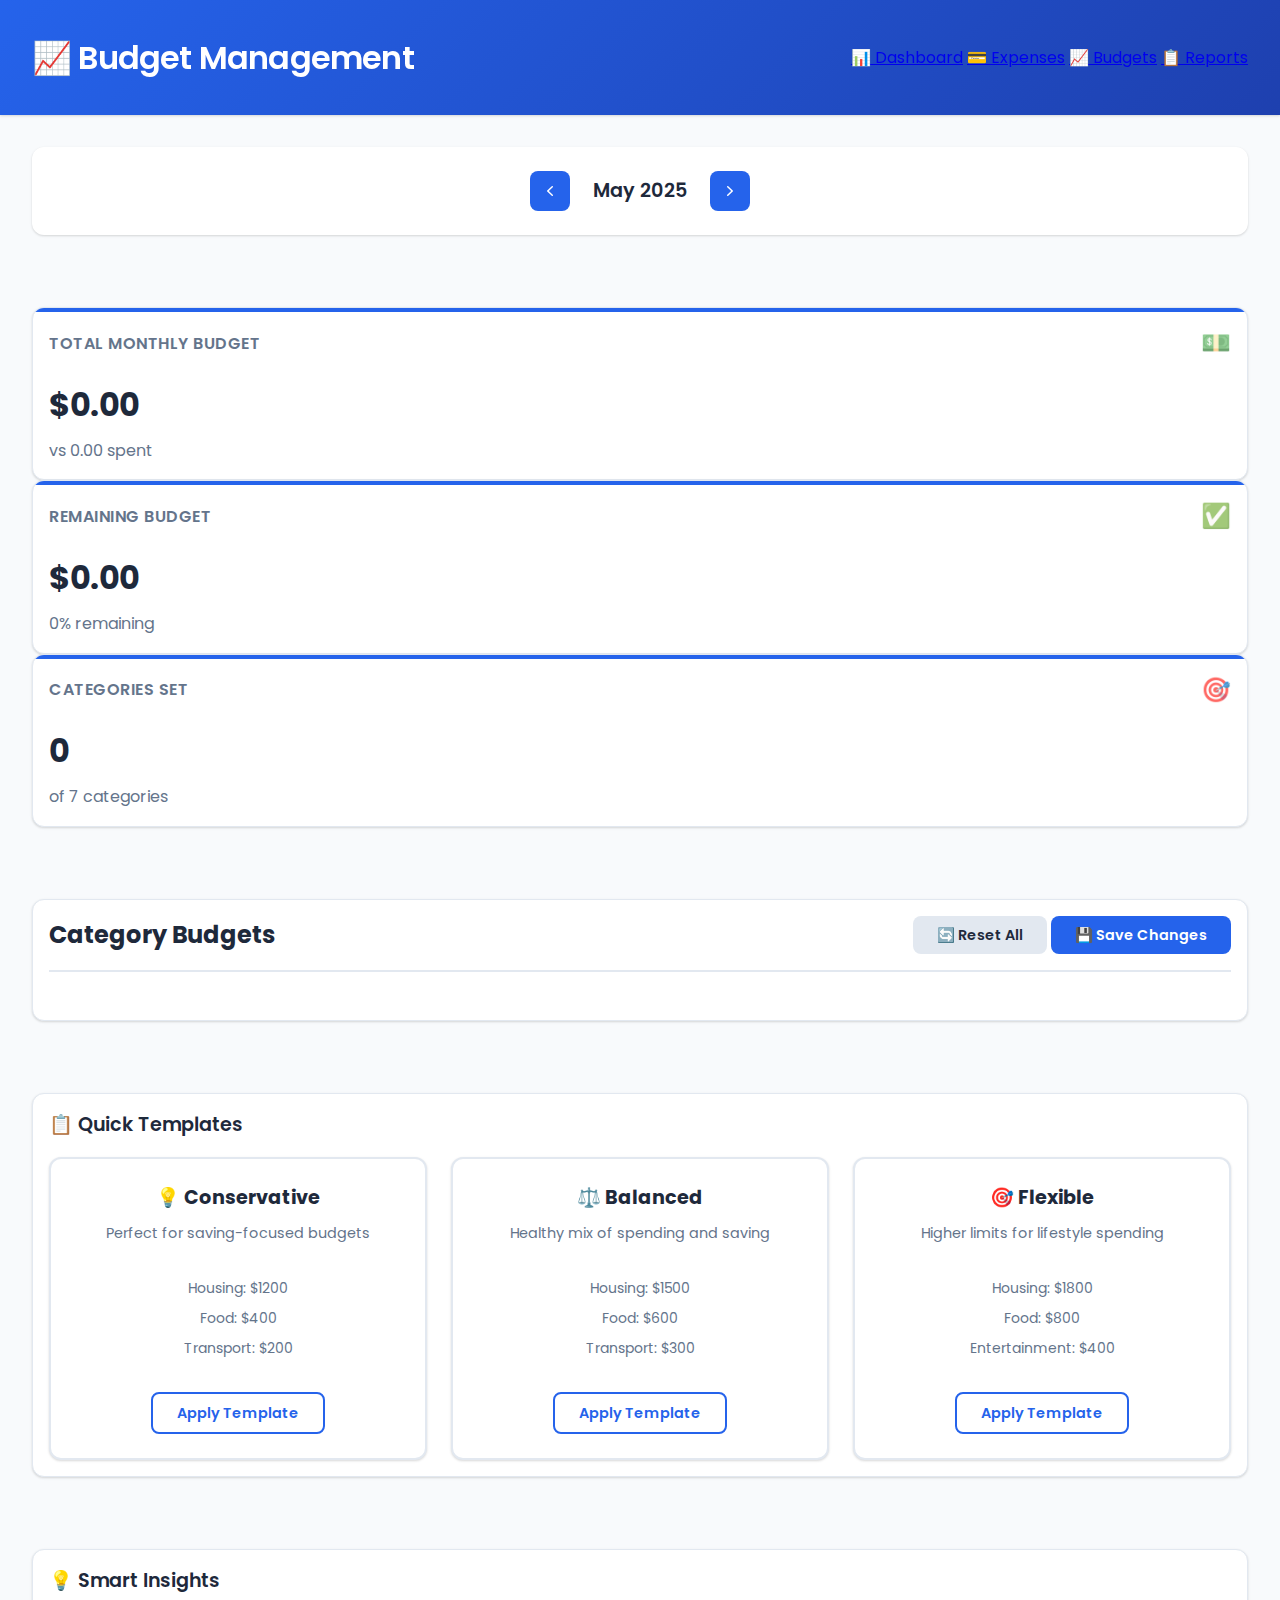
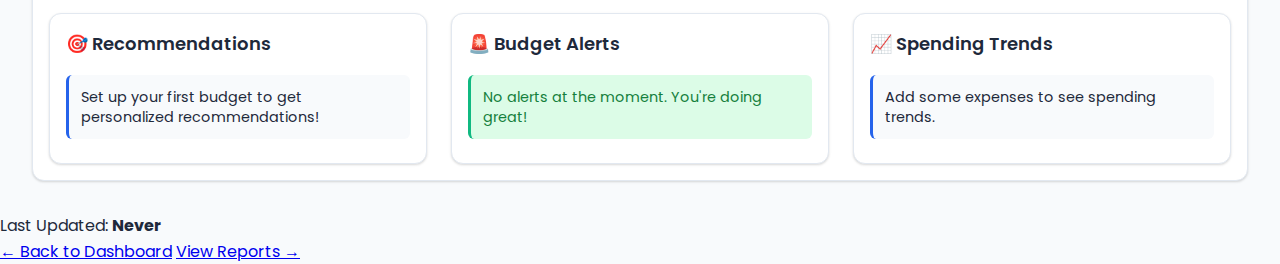
<file: budgets.html>
<!DOCTYPE html>
<html lang="en">
<head>
    <meta charset="UTF-8">
    <meta name="viewport" content="width=device-width, initial-scale=1.0">
    <title>Budget Management - Financial Dashboard</title>
    <link rel="stylesheet" href="styles/index.css">
    <script type="module" src="js/budgets.js"></script>
</head>
<body>
    <header>
        <div class="header-content">
            <h1 class="header-title">📈 Budget Management</h1>
            <nav class="main-nav">
                <a href="index.html" class="nav-link">📊 Dashboard</a>
                <a href="expenses.html" class="nav-link">💳 Expenses</a>
                <a href="budgets.html" class="nav-link active">📈 Budgets</a>
                <a href="reports.html" class="nav-link">📋 Reports</a>
            </nav>
        </div>
    </header>

    <main class="container budgets-layout">
        <!-- Month Selection -->
        <section class="month-navigation mb-4">
            <div class="flex-center gap-2">
                <button class="month-nav-btn" id="prev-month">
                    <svg width="20" height="20" viewBox="0 0 20 20" fill="currentColor">
                        <path fill-rule="evenodd" d="M12.79 5.23a.75.75 0 01-.02 1.06L8.832 10l3.938 3.71a.75.75 0 11-1.04 1.08l-4.5-4.25a.75.75 0 010-1.08l4.5-4.25a.75.75 0 011.06.02z" clip-rule="evenodd" />
                    </svg>
                </button>
                <h3 class="current-month-display" id="current-month-display">May 2025</h3>
                <button class="month-nav-btn" id="next-month">
                    <svg width="20" height="20" viewBox="0 0 20 20" fill="currentColor">
                    <path fill-rule="evenodd" d="M7.21 14.77a.75.75 0 01.02-1.06L11.168 10 7.23 6.29a.75.75 0 111.04-1.08l4.5 4.25a.75.75 0 010 1.08l-4.5 4.25a.75.75 0 01-1.06-.02z" clip-rule="evenodd" />
                </svg>
                </button>
            </div>
        </section>
        <!-- Budget Overview Cards -->
        <section class="overview-grid mb-4">
            <div class="card card-accent">
                <div class="card-header">
                    <h3 class="card-title">Total Monthly Budget</h3>
                    <span class="card-icon text-success">💵</span>
                </div>
                <div class="card-value" id="total-budget">$0.00</div>
                <div class="text-secondary">vs <span id="total-spent-comparison">0.00</span> spent</div>
            </div>

            <div class="card card-accent">
                <div class="card-header">
                    <h3 class="card-title">Remaining Budget</h3>
                    <span class="card-icon text-success">✅</span>
                </div>
                <div class="card-value text-success" id="remaining-budget">$0.00</div>
                <div class="text-secondary" id="remaining-percentage">0% remaining</div>
            </div>

            <div class="card card-accent">
                <div class="card-header">
                    <h3 class="card-title">Categories Set</h3>
                    <span class="card-icon">🎯</span>
                </div>
                <div class="card-value" id="active-categories">0</div>
                <div class="text-secondary">of 7 categories</div>
            </div>
        </section>

        <!-- Budget Categories Management -->
        <section class="card mb-4">
            <div class="section-header">
                <h2 class="section-title">Category Budgets</h2>
                <div class="section-actions">
                    <button class="btn btn-secondary" id="reset-all-btn">🔄 Reset All</button>
                    <button class="btn btn-primary" id="save-budgets-btn">💾 Save Changes</button>
                </div>
            </div>

            <div class="grid grid-auto budget-grid" id="budget-grid">
                <!-- Budget items will be dynamically generated -->
            </div>
        </section>

        <!-- Budget Templates -->
        <section class="card mb-4">
            <h2 class="section-title">📋 Quick Templates</h2>
            <div class="template-cards grid-3">
                <div class="template-card card" data-template="conservative">
                    <h3 class="text-lg font-semibold">💡 Conservative</h3>
                    <p class="text-secondary mb-2">Perfect for saving-focused budgets</p>
                    <div class="template-preview p-2 mb-2">
                        <div class="text-sm text-secondary">Housing: $1200</div>
                        <div class="text-sm text-secondary">Food: $400</div>
                        <div class="text-sm text-secondary">Transport: $200</div>
                    </div>
                    <button class="btn btn-outline">Apply Template</button>
                </div>

                <div class="template-card card" data-template="balanced">
                    <h3 class="text-lg font-semibold">⚖️ Balanced</h3>
                    <p class="text-secondary mb-2">Healthy mix of spending and saving</p>
                    <div class="template-preview p-2 mb-2">
                        <div class="text-sm text-secondary">Housing: $1500</div>
                        <div class="text-sm text-secondary">Food: $600</div>
                        <div class="text-sm text-secondary">Transport: $300</div>
                    </div>
                    <button class="btn btn-outline">Apply Template</button>
                </div>

                <div class="template-card card" data-template="flexible">
                    <h3 class="text-lg font-semibold">🎯 Flexible</h3>
                    <p class="text-secondary mb-2">Higher limits for lifestyle spending</p>
                    <div class="template-preview p-2 mb-2">
                        <div class="text-sm text-secondary">Housing: $1800</div>
                        <div class="text-sm text-secondary">Food: $800</div>
                        <div class="text-sm text-secondary">Entertainment: $400</div>
                    </div>
                    <button class="btn btn-outline">Apply Template</button>
                </div>
            </div>
        </section>

        <!-- Budget Alerts & Recommendations -->
        <section class="card">
            <h2 class="section-title">💡 Smart Insights</h2>
            <div class="analysis-grid">
                <div class="card">
                    <h3 class="text-lg font-semibold mb-2">🎯 Recommendations</h3>
                    <div class="insight-content" id="recommendations">
                        <div class="insight-item">Set up your first budget to get personalized recommendations!</div>
                    </div>
                </div>

                <div class="card">
                    <h3 class="text-lg font-semibold mb-2">🚨 Budget Alerts</h3>
                    <div class="insight-content" id="budget-alerts">
                        <div class="insight-item success">No alerts at the moment. You're doing great!</div>
                    </div>
                </div>

                <div class="card">
                    <h3 class="text-lg font-semibold mb-2">📈 Spending Trends</h3>
                    <div class="insight-content" id="spending-trends">
                        <div class="insight-item">Add some expenses to see spending trends.</div>
                    </div>
                </div>
            </div>
        </section>
    </main>

    <!-- Status Message -->
    <div class="notification" id="status-message" style="display: none;"></div>

    <!-- Template Confirmation Modal -->
    <div class="modal" id="template-modal" style="display: none;">
        <div class="modal-content">
            <h3>📋 Apply Budget Template</h3>
            <p>This will replace your current budget settings. Are you sure you want to continue?</p>
            <div class="modal-actions">
                <button class="btn btn-secondary" onclick="closeTemplateModal()">Cancel</button>
                <button class="btn btn-primary" id="confirm-template">Apply Template</button>
            </div>
        </div>
    </div>

    <footer>
        <div class="footer-content">
            <div class="footer-stats">
                <span>Last Updated: <strong id="last-updated">Never</strong></span>
            </div>
            <div class="footer-links">
                <a href="index.html">← Back to Dashboard</a>
                <a href="reports.html">View Reports →</a>
            </div>
        </div>
    </footer>
</body>
</html>
</file>
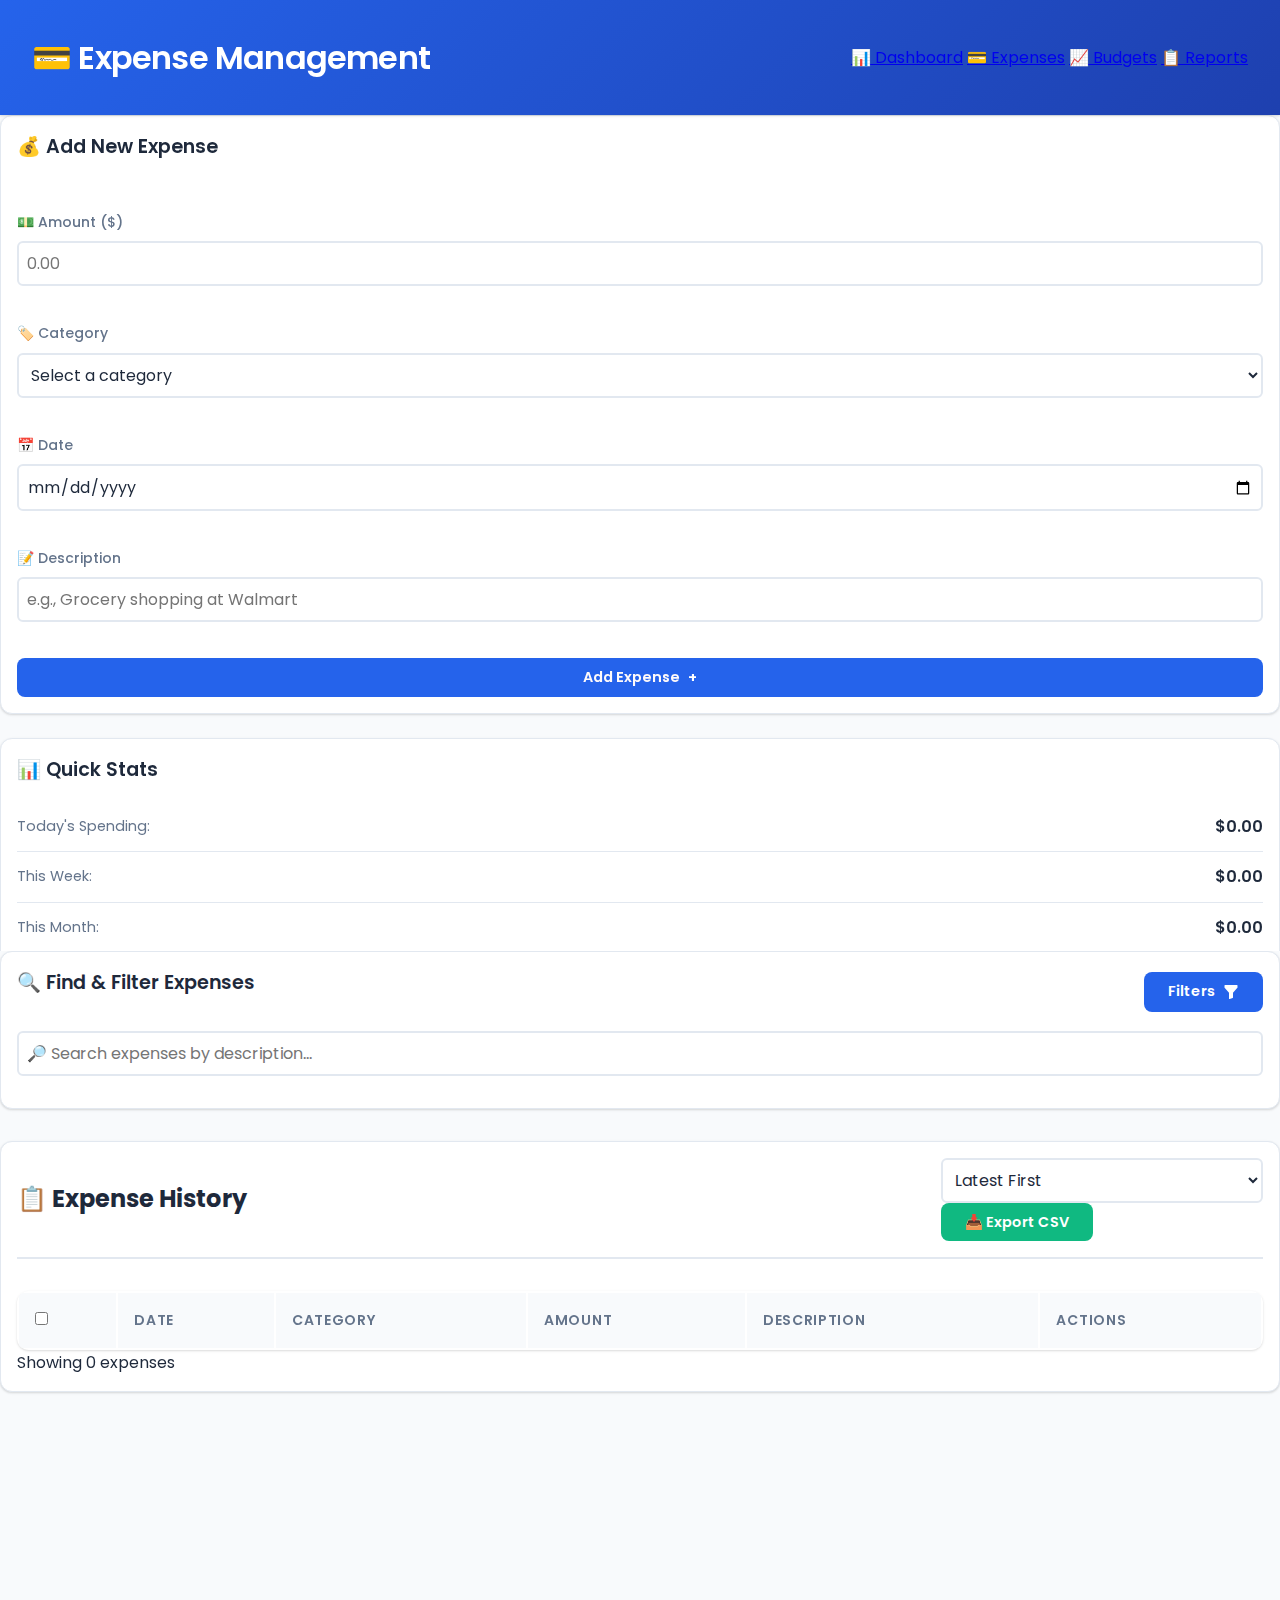
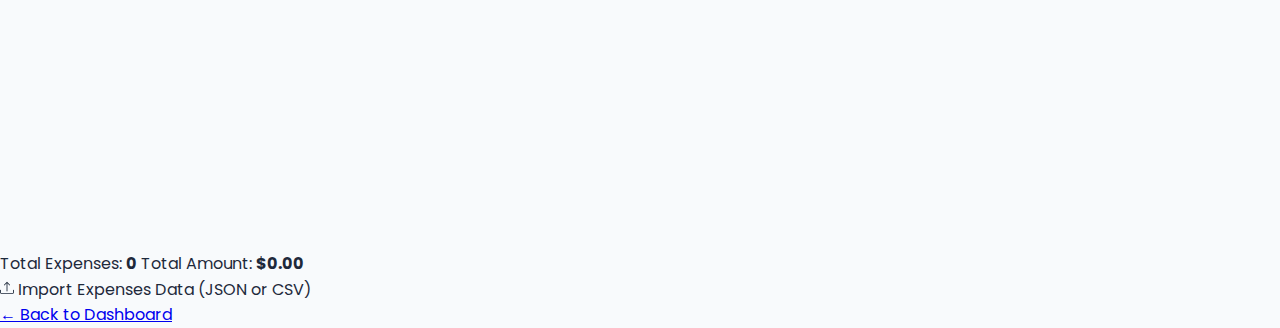
<file: expenses.html>
<!DOCTYPE html>
<html lang="en">
<head>
    <meta charset="UTF-8">
    <meta name="viewport" content="width=device-width, initial-scale=1.0">
    <title>Expense Management</title>
    <link rel="stylesheet" href="styles/index.css">
    <script type="module" src="js/expenses.js"></script>
</head>
<body>
    <header>
        <div class="header-content">
            <h1 class="header-title">💳 Expense Management</h1>
            <nav class="main-nav">
                <a href="index.html" class="nav-link">📊 Dashboard</a>
                <a href="expenses.html" class="nav-link active">💳 Expenses</a>
                <a href="budgets.html" class="nav-link">📈 Budgets</a>
                <a href="reports.html" class="nav-link">📋 Reports</a>
            </nav>
        </div>
    </header>

    <main class="expenses-layout">
        <!-- Add New Expense Form -->
        <aside class="sidebar">
            <div class="card">
                <form class="form" id="new-entry-form">
                    <div class="flex-between mb-2">
                        <h3 class="section-title new-expense-heading">💰 Add New Expense</h3>
                        <button type="button" class="btn-icon delete" id="close-form" style="display: none;">✕</button>
                    </div>
                    
                    <div class="form-group">
                        <label for="amount">💵 Amount ($)</label>
                        <input class="form-input" id="amount" name="amount" type="number" step="0.01" min="0" max="100000" placeholder="0.00" required/>
                    </div>
                    
                    <div class="form-group">
                        <label for="categories">🏷️ Category</label>
                        <select class="form-select" name="categories" id="categories" required>
                            <option value="">Select a category</option>
                        </select>
                    </div>
                    
                    <div class="form-group">
                        <label for="date">📅 Date</label>
                        <input class="form-input" type="date" name="date" id="date" required>
                    </div>
                    
                    <div class="form-group">
                        <label for="description">📝 Description</label>
                        <input class="form-input" type="text" name="description" id="description" placeholder="e.g., Grocery shopping at Walmart" required/>
                    </div>
                    
                    <button class="btn btn-primary btn-lg submit-button" type="submit">
                        <span class="btn-text">Add Expense</span>
                        <span>+</span>
                    </button>
                </form>
            </div>

            <!-- Quick Stats -->
            <div class="card">
                <h3 class="section-title">📊 Quick Stats</h3>
                <div class="stat-item">
                    <span class="stat-label">Today's Spending:</span>
                    <span class="stat-value" id="today-spending">$0.00</span>
                </div>
                <div class="stat-item">
                    <span class="stat-label">This Week:</span>
                    <span class="stat-value" id="week-spending">$0.00</span>
                </div>
                <div class="stat-item">
                    <span class="stat-label">This Month:</span>
                    <span class="stat-value" id="month-spending">$0.00</span>
                </div>
            </div>
        </aside>

        <!-- Expenses Management -->
        <div class="main-content">
            <!-- Search and Filter Section -->
            <section class="card">
                <div class="flex-between mb-2">
                    <h2 class="section-title">🔍 Find & Filter Expenses</h2>
                    <button class="btn btn-primary btn-sm toggle-filters-btn" id="toggle-filters">
                        <span>Filters</span>
                        <svg width="16" height="16" fill="currentColor" viewBox="0 0 16 16">
                            <path d="M1.5 1.5A.5.5 0 0 1 2 1h12a.5.5 0 0 1 .5.5v2a.5.5 0 0 1-.128.334L10 8.692V13.5a.5.5 0 0 1-.342.474l-3 1A.5.5 0 0 1 6 14.5V8.692L1.628 3.834A.5.5 0 0 1 1.5 3.5v-2z"/>
                        </svg>
                    </button>
                </div>

                <div class="search-bar mb-2">
                    <input class="form-input" type="text" id="expense-search" placeholder="🔎 Search expenses by description..." />
                </div>

                <div class="filter-panel" id="filter-panel" style="display: none;">
                    <div class="filter-group">
                        <div class="form-group">
                            <label for="start-date">From Date</label>
                            <input class="form-input" type="date" id="start-date">
                        </div>
                        <div class="form-group">
                            <label for="end-date">To Date</label>
                            <input class="form-input" type="date" id="end-date">
                        </div>
                        <div class="form-group">
                            <label for="filter-category">Category</label>
                            <select class="form-select" id="filter-category">
                                <option value="">All Categories</option>
                            </select>
                        </div>
                        <div class="form-group">
                            <label for="min-amount">Min Amount ($)</label>
                            <input class="form-input" type="number" id="min-amount" placeholder="0" step="0.01">
                        </div>
                        <div class="form-group">
                            <label for="max-amount">Max Amount ($)</label>
                            <input class="form-input" type="number" id="max-amount" placeholder="1000" step="0.01">
                        </div>
                    </div>
                    <div class="flex gap-1 mt-2">
                        <button class="btn btn-primary" id="apply-filters">Apply Filters</button>
                        <button class="btn btn-secondary" id="clear-filters">Clear All</button>
                    </div>
                </div>
            </section>

            <!-- Expenses Table -->
            <section class="card">
                <div class="section-header">
                    <h2 class="section-title">📋 Expense History</h2>
                    <div class="section-actions">
                        <select id="sort-by" class="form-select">
                            <option value="date-desc">Latest First</option>
                            <option value="date-asc">Oldest First</option>
                            <option value="amount-desc">Highest Amount</option>
                            <option value="amount-asc">Lowest Amount</option>
                            <option value="category">By Category</option>
                        </select>
                        <button class="btn btn-danger btn-sm" id="bulk-delete" style="display: none;">
                            🗑️ Delete Selected
                        </button>
                        <button class="btn btn-success" onclick="exportExpenses()">
                            📥 Export CSV
                        </button>
                    </div>
                </div>

                <div class="table-container">
                    <table class="table expenses-table">
                        <thead>
                            <tr>
                                <th>
                                    <input type="checkbox" id="select-all" title="Select All">
                                </th>
                                <th>Date</th>
                                <th>Category</th>
                                <th>Amount</th>
                                <th>Description</th>
                                <th>Actions</th>
                            </tr>
                        </thead>
                        <tbody id="expenses-tbody">
                            <!-- Expenses will be populated here -->
                        </tbody>
                    </table>
                    
                    <div class="table-footer">
                        <div class="results-info">
                            <span id="results-count">Showing 0 expenses</span>
                        </div>
                        <div class="pagination" id="pagination">
                            <!-- Pagination will be added here if needed -->
                        </div>
                    </div>
                </div>

                <!-- Empty State -->
                <div class="empty-state" id="empty-state" style="display: none;">
                    <div class="empty-icon">📝</div>
                    <h3>No expenses found</h3>
                    <p>Start by adding your first expense using the form on the left.</p>
                    <button class="btn btn-primary" onclick="focusForm()">Add First Expense</button>
                </div>
            </section>
        </div>
    </main>

    <!-- Confirmation Modal -->
    <div class="modal" id="delete-modal" style="display: none;">
        <div class="modal-content">
            <h3>🗑️ Confirm Deletion</h3>
            <p>Are you sure you want to delete this expense? This action cannot be undone.</p>
            <div class="modal-actions">
                <button class="btn btn-secondary" onclick="closeModal()">Cancel</button>
                <button class="btn btn-danger" id="confirm-delete">Delete</button>
            </div>
        </div>
    </div>

    <footer>
    <div class="footer-content">
        <div class="footer-stats">
            <span>Total Expenses: <strong id="total-expenses-count">0</strong></span>
            <span>Total Amount: <strong id="total-expenses-amount">$0.00</strong></span>
        </div>
        <div class="footer-actions">
            <div class="expense-import-input ">
                <label for="footer-import-input" class="footer-action-btn" title="Import expenses from CSV or JSON">
                    <svg width="14" height="14" fill="currentColor" viewBox="0 0 16 16">
                        <path d="M.5 9.9a.5.5 0 0 1 .5.5v2.5a1 1 0 0 0 1 1h12a1 1 0 0 0 1-1v-2.5a.5.5 0 0 1 1 0v2.5a2 2 0 0 1-2 2H2a2 2 0 0 1-2-2v-2.5a.5.5 0 0 1 .5-.5z"/>
                        <path d="M7.646 1.146a.5.5 0 0 1 .708 0l3 3a.5.5 0 0 1-.708.708L8.5 2.707V11.5a.5.5 0 0 1-1 0V2.707L5.354 4.854a.5.5 0 1 1-.708-.708l3-3z"/>
                    </svg>
                    Import Expenses Data (JSON or CSV)
                </label>
                <input type="file" id="expense-import-input" accept=".csv,.json" style="display: none;">
            </div>
        </div>
        <div class="footer-links">
            <a href="index.html">← Back to Dashboard</a>
        </div>
    </div>
    
    <!-- Import Status Toast -->
    <div id="import-status" class="footer-toast" style="display: none;"></div>
</footer>
</body>
</html>
</file>
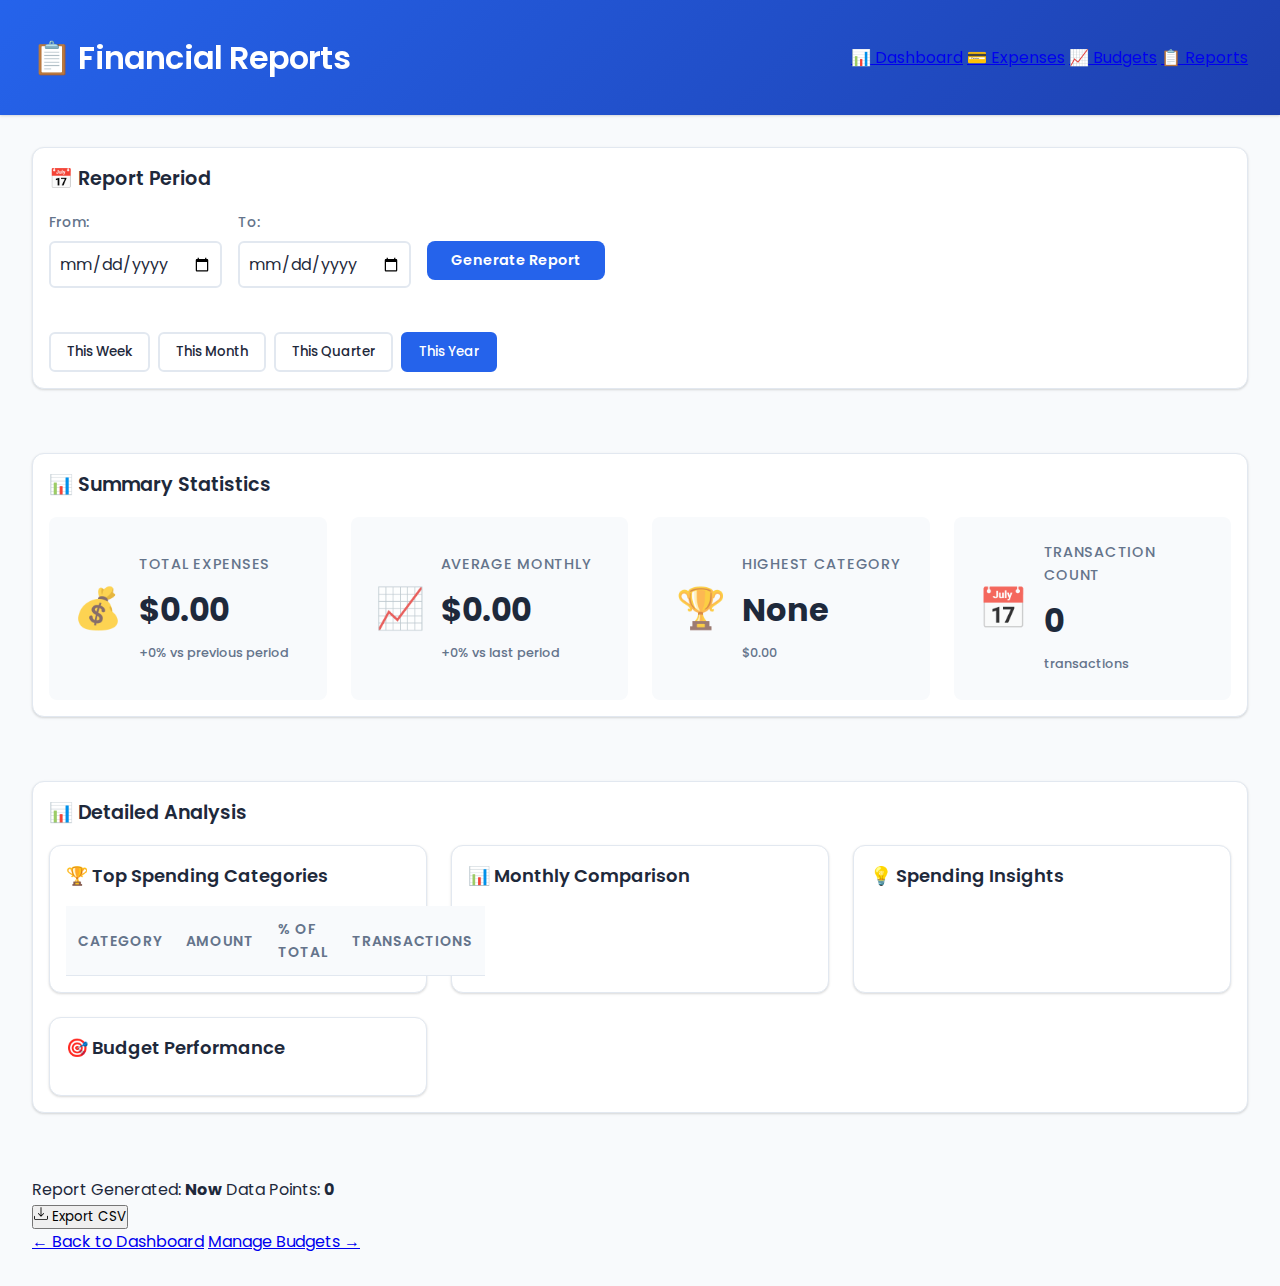
<file: reports.html>
<!DOCTYPE html>
<html lang="en">
<head>
    <script>
        try {
            const theme = localStorage.getItem('theme');
            if (!theme && window.matchMedia('(prefers-color-scheme: dark)').matches) {theme = 'dark';}
            if (theme) {document.documentElement.setAttribute('data-theme', theme);}
        } catch(e){}
    </script>
    <meta charset="UTF-8">
    <meta name="viewport" content="width=device-width, initial-scale=1.0">
    <title>Financial Reports</title>
    <link rel="stylesheet" href="styles/index.css">
    <script type="module" src="js/reports.js"></script>
    <link rel="icon" type="image/png" href="images/favicon.ico"> 
</head>
<body>
    <header>
        <div class="header-content">
            <h1 class="header-title">📋 Financial Reports</h1>
            <nav class="main-nav">
                <a href="index.html" class="nav-link">📊 Dashboard</a>
                <a href="expenses.html" class="nav-link">💳 Expenses</a>
                <a href="budgets.html" class="nav-link">📈 Budgets</a>
                <a href="reports.html" class="nav-link active">📋 Reports</a>
            </nav>
        </div>
    </header>

    <main class="container reports-layout">
        <!-- Report Controls -->
        <section class="card mb-4">
            <h2 class="section-title">📅 Report Period</h2>
            <div class="flex gap-2 mb-3">
                <div class="form-group">
                    <label for="report-start">From:</label>
                    <input class="form-input" type="date" id="report-start">
                </div>
                <div class="form-group">
                    <label for="report-end">To:</label>
                    <input class="form-input" type="date" id="report-end">
                </div>
                <div class="form-group">
                    <label>&nbsp;</label>
                    <button class="btn btn-primary" id="generate-report">Generate Report</button>
                </div>
            </div>

            <div class="quick-periods">
                <button class="period-btn" data-period="week">This Week</button>
                <button class="period-btn" data-period="month">This Month</button>
                <button class="period-btn" data-period="quarter">This Quarter</button>
                <button class="period-btn active" data-period="year">This Year</button>
            </div>
        </section>

        <!-- Summary Statistics -->
        <section class="card mb-4">
            <h2 class="section-title">📊 Summary Statistics</h2>
            <div class="summary-grid">
                <div class="summary-card">
                    <div class="summary-icon">💰</div>
                    <div class="summary-details">
                        <h3>Total Expenses</h3>
                        <span class="summary-value" id="total-expenses">$0.00</span>
                        <span class="summary-change" id="expenses-change">+0% vs previous period</span>
                    </div>
                </div>

                <div class="summary-card">
                    <div class="summary-icon">📈</div>
                    <div class="summary-details">
                        <h3>Average Monthly</h3>
                        <span class="summary-value" id="avg-monthly">$0.00</span>
                        <span class="summary-change" id="monthly-change">+0% vs last period</span>
                    </div>
                </div>

                <div class="summary-card">
                    <div class="summary-icon">🏆</div>
                    <div class="summary-details">
                        <h3>Highest Category</h3>
                        <span class="summary-value" id="highest-category">None</span>
                        <span class="summary-change" id="highest-amount">$0.00</span>
                    </div>
                </div>

                <div class="summary-card">
                    <div class="summary-icon">📅</div>
                    <div class="summary-details">
                        <h3>Transaction Count</h3>
                        <span class="summary-value" id="transaction-count">0</span>
                        <span class="summary-change" id="count-change">transactions</span>
                    </div>
                </div>
            </div>
        </section>

        <!-- Detailed Analysis -->
        <section class="card mb-4">
            <h2 class="section-title">📊 Detailed Analysis</h2>
            <div class="analysis-grid">
                <!-- Top Categories Table -->
                <div class="card">
                    <h3 class="text-lg font-semibold mb-2">🏆 Top Spending Categories</h3>
                    <div class="table-container">
                        <table class="analysis-table">
                            <thead>
                                <tr>
                                    <th>Category</th>
                                    <th>Amount</th>
                                    <th>% of Total</th>
                                    <th>Transactions</th>
                                </tr>
                            </thead>
                            <tbody id="top-categories-table">
                                <!-- Data will be populated here -->
                            </tbody>
                        </table>
                    </div>
                </div>

                <!-- Monthly Comparison -->
                <div class="card">
                    <h3 class="text-lg font-semibold mb-2">📊 Monthly Comparison</h3>
                    <div class="comparison-container" id="monthly-comparison">
                        <!-- Monthly comparison data -->
                    </div>
                </div>

                <!-- Spending Insights -->
                <div class="card">
                    <h3 class="text-lg font-semibold mb-2">💡 Spending Insights</h3>
                    <div class="insight-content" id="spending-insights">
                        <!-- AI-generated insights -->
                    </div>
                </div>

                <!-- Budget Performance -->
                <div class="card">
                    <h3 class="text-lg font-semibold mb-2">🎯 Budget Performance</h3>
                    <div class="budget-performance" id="budget-performance">
                        <!-- Budget performance metrics -->
                    </div>
                </div>
            </div>
        </section>

    <footer>
        <div class="footer-content">
        <div class="footer-stats">
            <span>Report Generated: <strong id="report-generated">Now</strong></span>
            <span>Data Points: <strong id="data-points">0</strong></span>
        </div>
        <div class="footer-actions">
            <div class="footer-import-export">
                <button class="footer-action-btn" onclick="exportReport('csv')" title="Export report as CSV">
                    <svg width="14" height="14" fill="currentColor" viewBox="0 0 16 16">
                        <path d="M.5 9.9a.5.5 0 0 1 .5.5v2.5a1 1 0 0 0 1 1h12a1 1 0 0 0 1-1v-2.5a.5.5 0 0 1 1 0v2.5a2 2 0 0 1-2 2H2a2 2 0 0 1-2-2v-2.5a.5.5 0 0 1 .5.5z"/>
                        <path d="M7.646 1.146a.5.5 0 0 1 .708 0l3 3a.5.5 0 0 1-.758.708L8.5 2.707V11.5a.5.5 0 0 1-1 0V2.707L5.354 4.854a.5.5 0 1 1-.708-.708l3-3z" transform="rotate(180 8 6)"/>
                    </svg>
                    Export CSV
                </button>
            </div>
        </div>
        <div class="footer-links">
            <a href="index.html">← Back to Dashboard</a>
            <a href="budgets.html">Manage Budgets →</a>
        </div>
    </div>
    </footer>
</body>
</html>
</file>
<file: styles/index.css>
@import './base.css';
@import './layout.css';
@import './components.css';
@import './utilities.css';


/*Individual pages CSS*/
@import './pages/budgets.css';
@import './pages/dashboard.css';
@import './pages/expenses.css';
@import './pages/reports.css'
</file>
